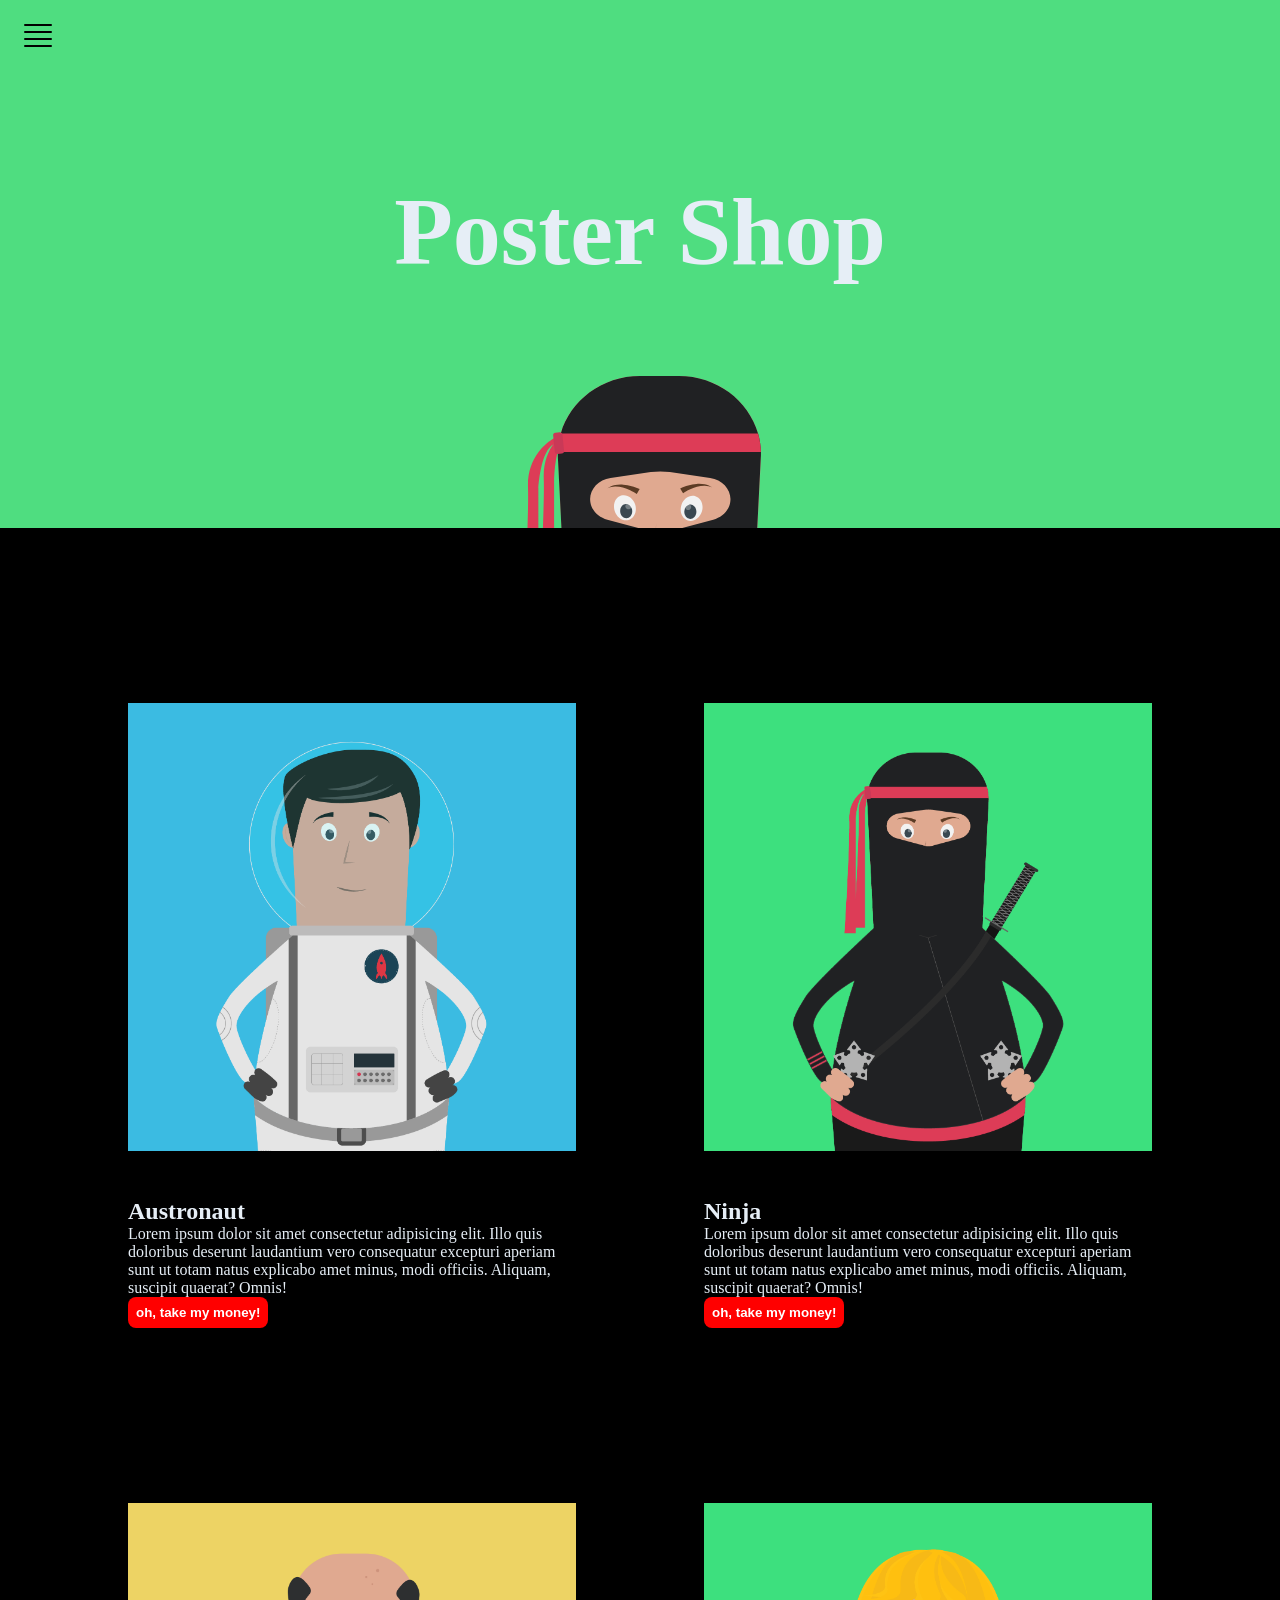
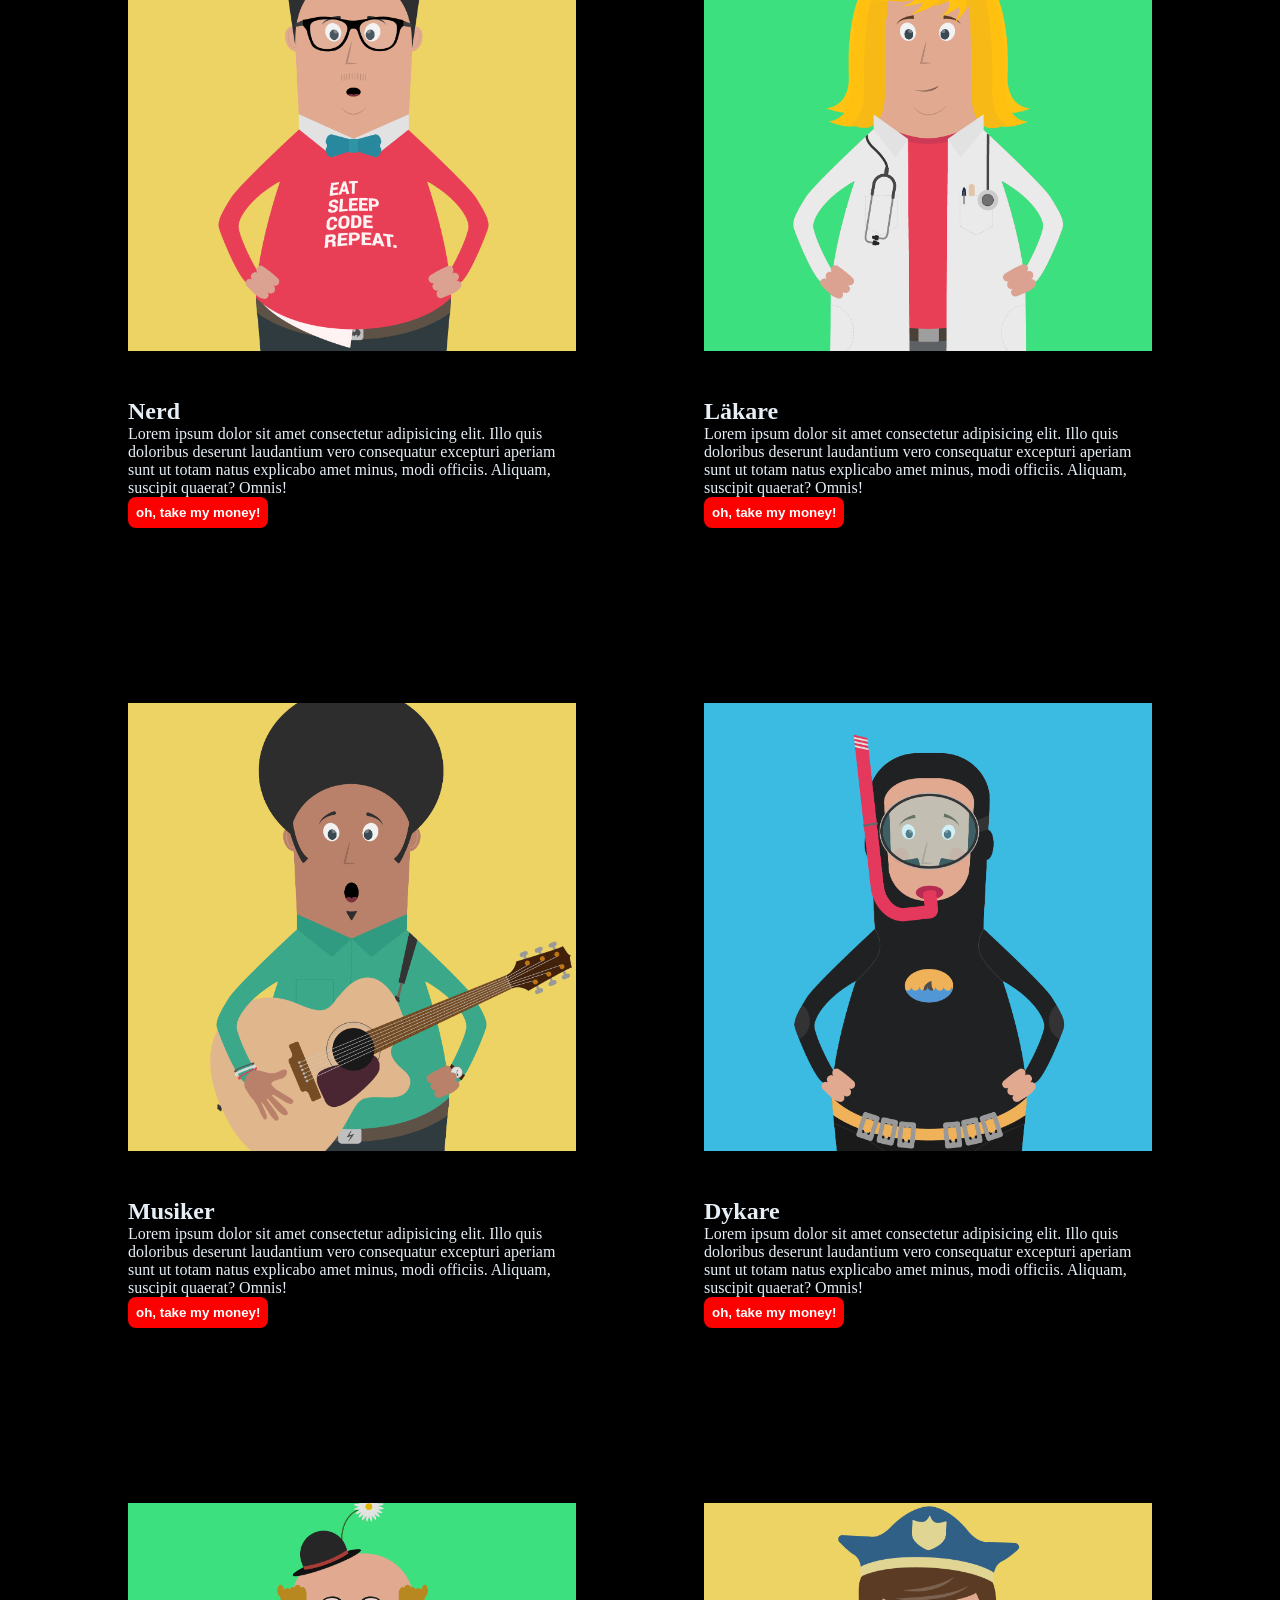
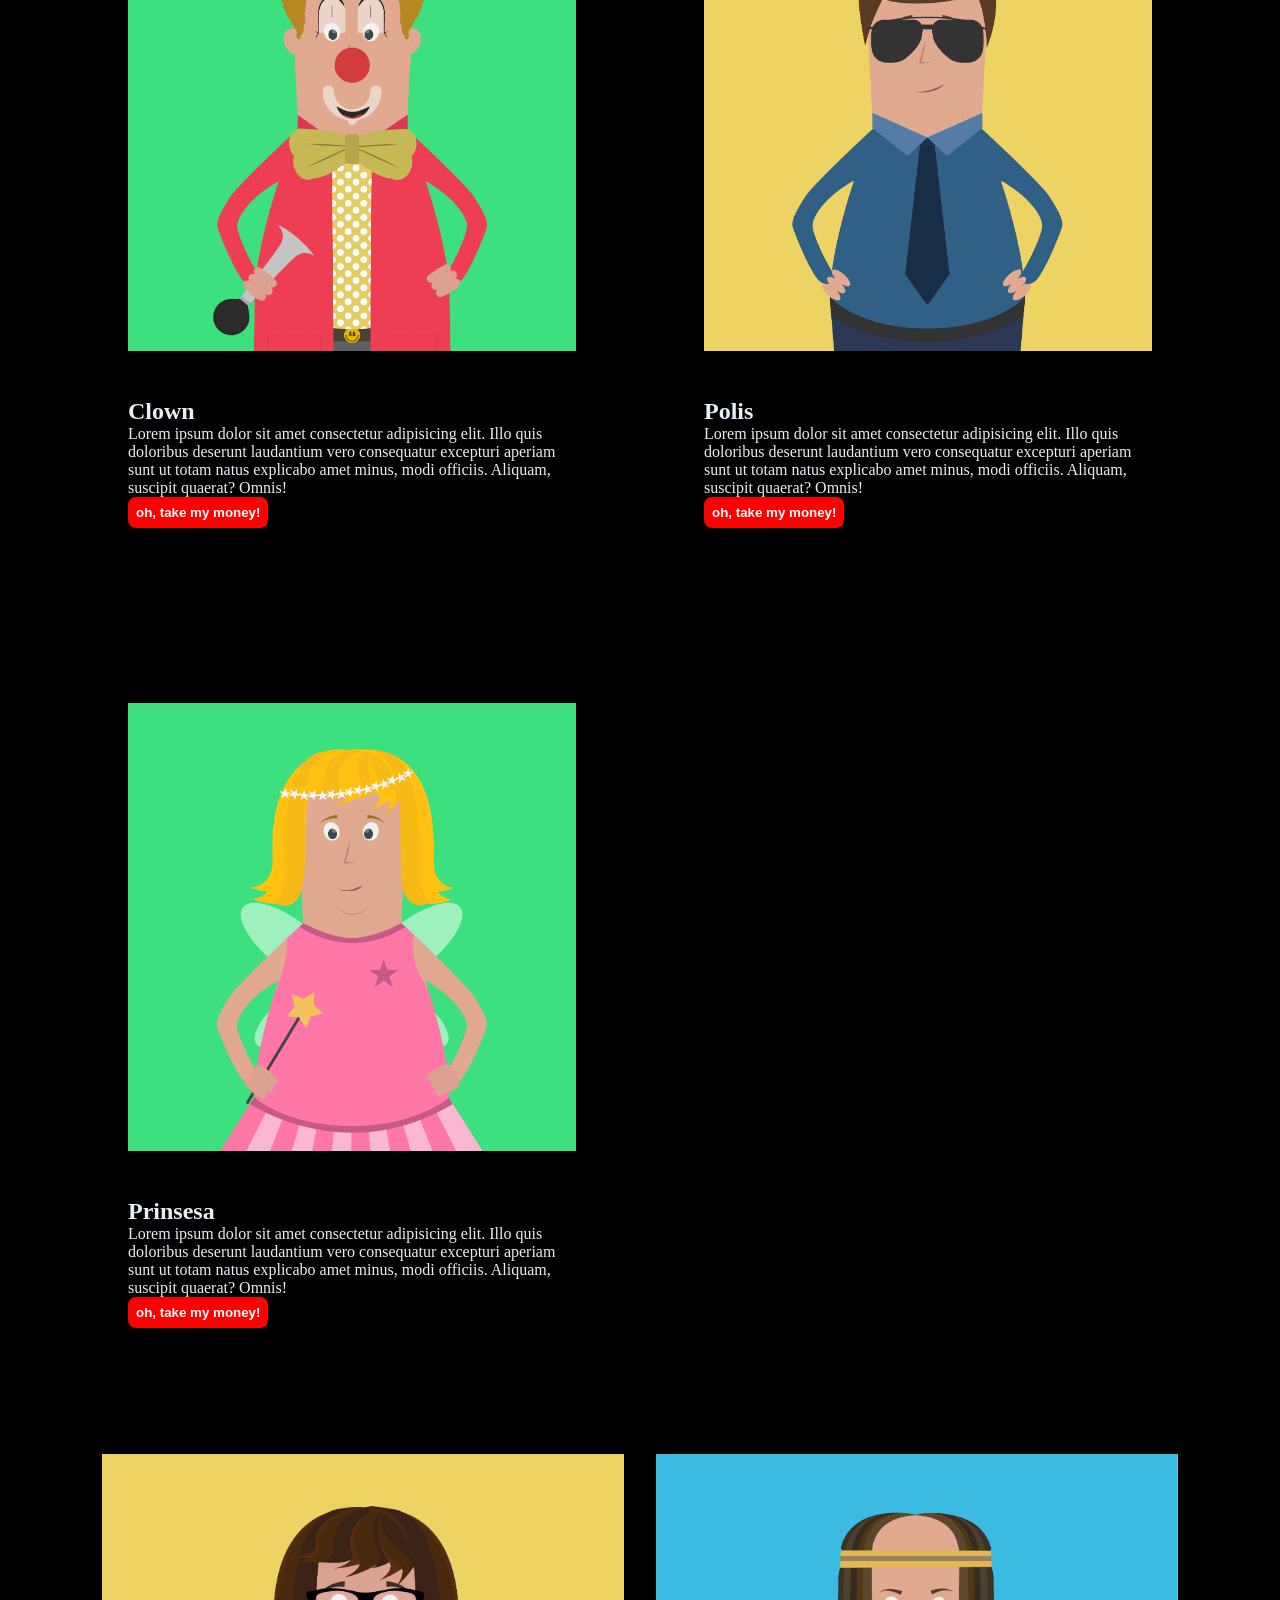
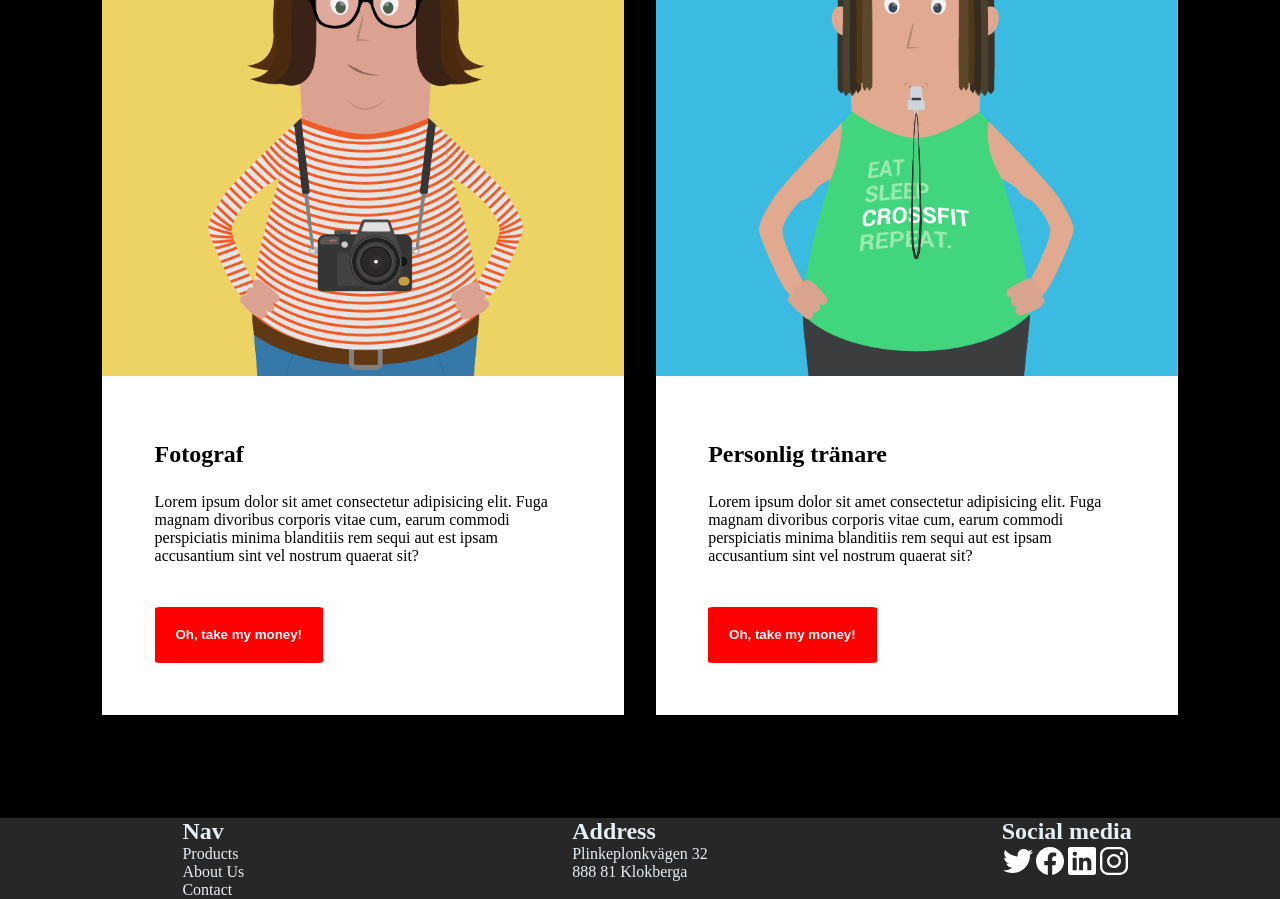
<file: index.html>
<!DOCTYPE html>
<html lang="en">
<head>
    <meta charset="UTF-8">
    <meta name="viewport" content="width=device-width, initial-scale=1.0">
    <link rel="stylesheet" href="Styles.css">
    <title>Document</title>
</head>
<body>
    <header>
        <newButton>
            <a href="Checkout.html">
                <button class="burgare" id="clickme">
                    <img src="images_files/navicon.svg" alt="">
                </button>
            </a>
        </newButton>
    </header>
    <footer>
        <strong>
            Poster Shop
        </strong>
    </footer>
    <main>
        <img src="images_files/ninjahead.svg" alt="">
    </main>
<section class="nest">
        <!-- ------------------------------------------------------------------------------ -->
        <article class="layout">
            <img src="images_files/char-1.png" alt=""> 
            <h2 id="">Austronaut</h2>
            <p>
                Lorem ipsum dolor sit amet consectetur adipisicing elit. Illo quis doloribus deserunt
                laudantium vero consequatur excepturi aperiam sunt ut totam natus explicabo amet minus, modi 
                officiis. Aliquam, suscipit quaerat? Omnis!
            </p>
            <a href="">
                <button id="pressMe"; ><strong>oh, take my money!</strong></button>
            </a>
        </article>
        <!-- ------------------------------------------------------------------------------ -->
        <article class="layout">
            <img src="images_files/char-2.png" alt="">
            <h2 id="">Ninja</h2>
            <p>
                Lorem ipsum dolor sit amet consectetur adipisicing elit. Illo quis doloribus deserunt
                laudantium vero consequatur excepturi aperiam sunt ut totam natus explicabo amet minus, modi 
                officiis. Aliquam, suscipit quaerat? Omnis!
            </p>
            <a href="">
                <button id="pressMe"; ><strong>oh, take my money!</strong></button>
            </a>
        </article>
        <!-- ------------------------------------------------------------------------------ -->
        <article class="layout">
            <img src="images_files/char-3.png" alt="">
            <h2 id="">Nerd</h2>
            <p>
                Lorem ipsum dolor sit amet consectetur adipisicing elit. Illo quis doloribus deserunt
                laudantium vero consequatur excepturi aperiam sunt ut totam natus explicabo amet minus, modi 
                officiis. Aliquam, suscipit quaerat? Omnis!
            </p>
            <a href="">
                <button id="pressMe"; ><strong>oh, take my money!</strong></button>
            </a>
        </article>
        <!-- ------------------------------------------------------------------------------ -->
        <article class="layout">
            <img src="images_files/char-11.png" alt="">
            <h2 id="">Läkare</h2>
            <p>
                Lorem ipsum dolor sit amet consectetur adipisicing elit. Illo quis doloribus deserunt
                laudantium vero consequatur excepturi aperiam sunt ut totam natus explicabo amet minus, modi 
                officiis. Aliquam, suscipit quaerat? Omnis!
            </p>
            <a href="">
                <button id="pressMe"; ><strong>oh, take my money!</strong></button>
            </a>
        </article>
        <!-- ------------------------------------------------------------------------------ -->
        <article class="layout">
            <img src="images_files/char-12.png" alt="">
            <h2 id="">Musiker</h2>
            <p>
                Lorem ipsum dolor sit amet consectetur adipisicing elit. Illo quis doloribus deserunt
                laudantium vero consequatur excepturi aperiam sunt ut totam natus explicabo amet minus, modi 
                officiis. Aliquam, suscipit quaerat? Omnis!
            </p>
            <a href="">
                <button id="pressMe"; ><strong>oh, take my money!</strong></button>
            </a>
        </article>
        <!-- ------------------------------------------------------------------------------ -->
         <article class="layout">
            <img src="images_files/char-4.png" alt="">
            <h2 id="">Dykare</h2>
            <p>
                Lorem ipsum dolor sit amet consectetur adipisicing elit. Illo quis doloribus deserunt
                laudantium vero consequatur excepturi aperiam sunt ut totam natus explicabo amet minus, modi 
                officiis. Aliquam, suscipit quaerat? Omnis!
            </p>
            <a href="">
                <button id="pressMe"; ><strong>oh, take my money!</strong></button>
            </a>
        </article>
        <!-- ------------------------------------------------------------------------------ -->
        <article class="layout">
            <img src="images_files/char-5.png" alt="">
            <h2 id="">Clown</h2>
            <p>
                Lorem ipsum dolor sit amet consectetur adipisicing elit. Illo quis doloribus deserunt
                laudantium vero consequatur excepturi aperiam sunt ut totam natus explicabo amet minus, modi 
                officiis. Aliquam, suscipit quaerat? Omnis!
            </p>
            <a href="">
                <button id="pressMe"; ><strong>oh, take my money!</strong></button>
            </a>
        </article>
        <!-- ------------------------------------------------------------------------------ -->
        <article class="layout">
            <img src="images_files/char-6.png" alt="">
            <h2 id="">Polis</h2>
            <p>
                Lorem ipsum dolor sit amet consectetur adipisicing elit. Illo quis doloribus deserunt
                laudantium vero consequatur excepturi aperiam sunt ut totam natus explicabo amet minus, modi 
                officiis. Aliquam, suscipit quaerat? Omnis!
            </p>
            <a href="">
                <button id="pressMe"; ><strong>oh, take my money!</strong></button>
            </a>
        </article>
        <!-- ------------------------------------------------------------------------------ -->
        <article class="layout">
            <img src="images_files/char-8.png" alt="">
            <h2>Prinsesa</h2>
            <p>
                Lorem ipsum dolor sit amet consectetur adipisicing elit. Illo quis doloribus deserunt
                laudantium vero consequatur excepturi aperiam sunt ut totam natus explicabo amet minus, modi 
                officiis. Aliquam, suscipit quaerat? Omnis!
            </p>
            <a href="">
                <button id="pressMe"; >
                    <strong>
                        oh, take my money!
                    </strong>
                </button>
            </a>
        </article>
    </section>

    <!-- ------------------------------------------------------------------------------ -->

    <section class="large">
        <div class="temp">
            <img src="images_files/char-7.png" alt="">
            <div id="textWithBackgroundColor">
                <h2 id="">Fotograf</h2>
                <p>Lorem ipsum dolor sit amet consectetur adipisicing elit. Fuga magnam divoribus corporis vitae cum, 
                    earum commodi perspiciatis minima blanditiis rem sequi aut est ipsam accusantium sint vel nostrum 
                    quaerat sit?
                </p>
                    <button class="redButton"; ><strong>Oh, take my money!</strong></button>
            </div>
        </div>
        <div class="temp">
            <img src="images_files/char-9.png" alt="">
            <div id="textWithBackgroundColor">
                <h2 id="">Personlig tränare</h2>
                <p>Lorem ipsum dolor sit amet consectetur adipisicing elit. Fuga magnam divoribus corporis vitae cum, 
                    earum commodi perspiciatis minima blanditiis rem sequi aut est ipsam accusantium sint vel nostrum 
                    quaerat sit?
                </p>
                <div>
                    <button class="redButton"; ><strong>Oh, take my money!</strong></button>
                </div>
            </div>
        </div>
    </section>

    <!-- ------------------------------------------------------------------------------ -->

    <section class="bottomBar">
        <div class="Bar">
                <h2 id="">Nav</h2>
                <p>Products</p>
                <p>About Us</p>
                <p>Contact</p>
        </div>
        <div id="Bar">
            <h2 id="">Address</h2>
            <p>Plinkeplonkvägen 32</p>
            <p>888 81 Klokberga</p>
        </div>
        <div id="Bar">
            <h2 id="">Social media</h2>
            <div class="bottomBarImg">
                <img src="images_files/logo-twitter.svg" alt="">
                <img src="images_files/logo-facebook.svg" alt="">
                <img src="images_files/logo-linkedin.svg" alt="">
                <img src="images_files/logo-instagram.svg" alt="">
            </div>
        </div>
    </section>
</body>
</html>
</html>
</file>
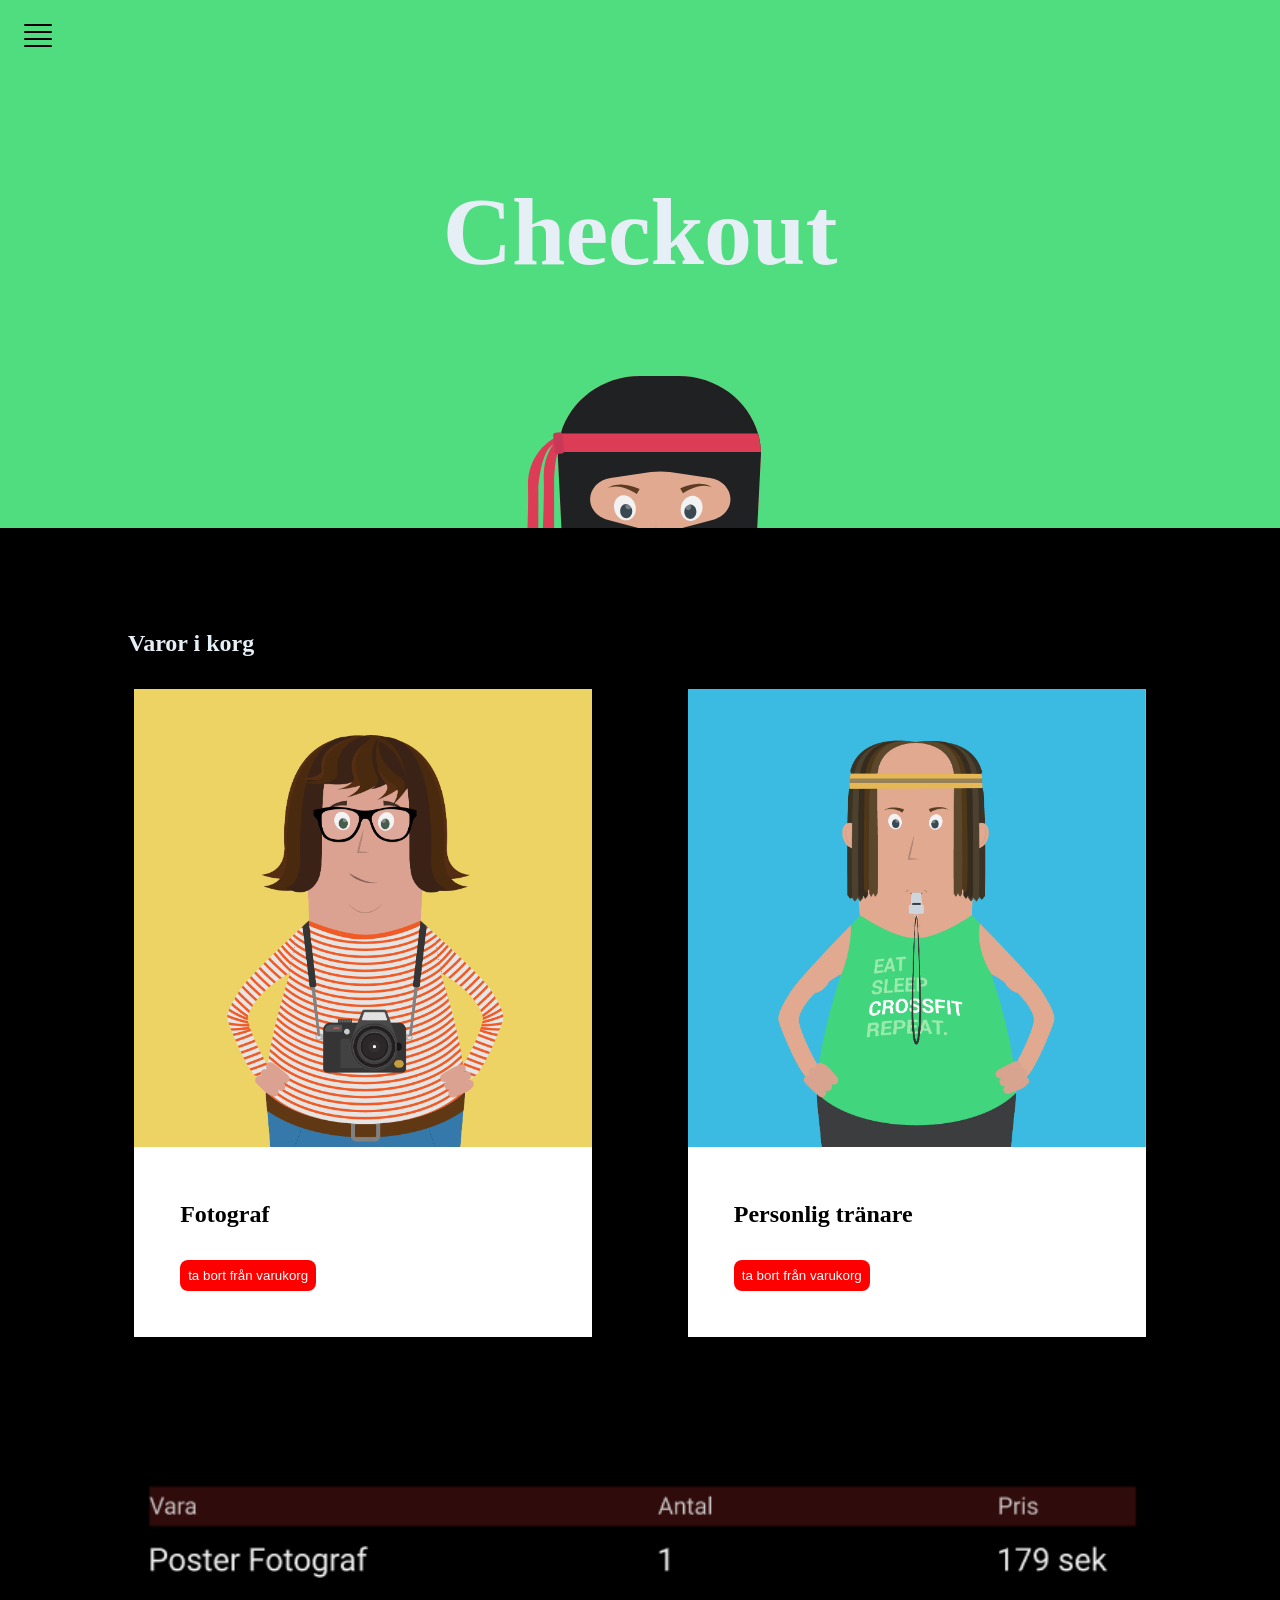
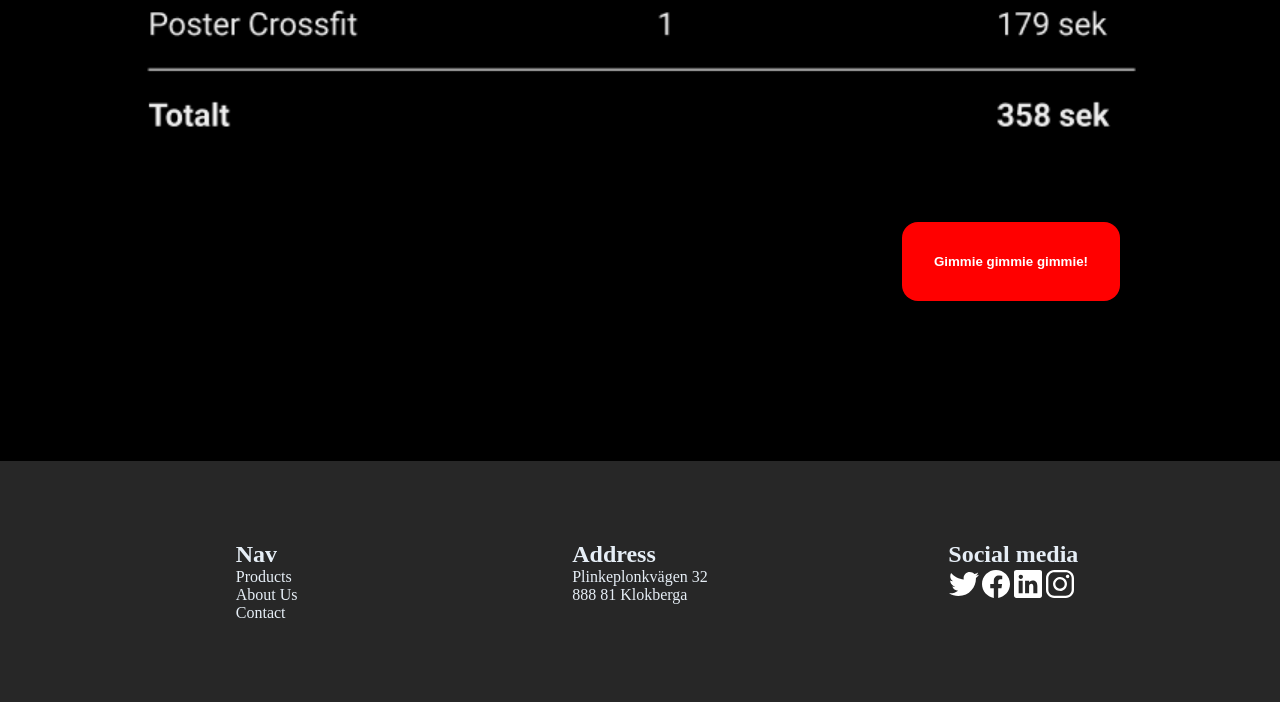
<file: Checkout.html>
<!DOCTYPE html>
<html lang="en">
<head>
    <meta charset="UTF-8">
    <meta name="viewport" content="width=device-width, initial-scale=1.0">
    <link rel="stylesheet" href="Chekout.css">
    <title>Document</title>
</head>
<body>
    <header>
        <newButton>
            <a href="index.html">
                <button id="clickme">
                    <img src="images_files/navicon.svg" alt="">
                </button>
            </a>
        </newButton>
    </header>
    <footer><strong>Checkout</strong></footer>
    <main><img src="images_files/ninjahead.svg" alt=""></main>
        <!-- ------------------------------------------------------------------------------ -->

    <div class="nest">
        <h2><strong>Varor i korg</strong></h2>
    </div>
        

    <!-- ------------------------------------------------------------------------------ -->
    <div class="large">
        <div class="temp">
            <img src="images_files/char-7.png" alt="">
            <div id="textWithBackgroundColor">
                <h2>Fotograf</h2>
                <button class="redButton" id="pressMe">ta bort från varukorg</button>
            </div>
        </div>
        <div class="temp">
            <img src="images_files/char-9.png" alt="">
            <div id="textWithBackgroundColor">
                <h2>Personlig tränare</h2>
                <button class="redButton" id="pressMe">ta bort från varukorg</button>
            </div>
        </div>
    </div>
    <div class="extraLarge"><img src="images_files/summa.png" alt=""></div>

    <div class="temp">
        <button class="bigButton"><strong>Gimmie gimmie gimmie!</strong></button>
    </div>
    <!-- ------------------------------------------------------------------------------ -->
    <section class="bottomBar">
        <div class="Bar">
                <h2 id="">Nav</h2>
                <p>Products</p>
                <p>About Us</p>
                <p>Contact</p>
        </div>
        <div id="Bar">
            <h2 id="">Address</h2>
            <p>Plinkeplonkvägen 32</p>
            <p>888 81 Klokberga</p>
        </div>
        <div id="Bar">
            <h2 id="">Social media</h2>
            <div class="bottomBarImg">
                <img src="images_files/logo-twitter.svg" alt="">
                <img src="images_files/logo-facebook.svg" alt="">
                <img src="images_files/logo-linkedin.svg" alt="">
                <img src="images_files/logo-instagram.svg" alt="">
            </div>
        </div>
    </section>
</body>
</html>
</html>
</file>
<file: Styles.css>
*{
    box-sizing:border-box;
    margin: 0;
    padding: 0;
}

html{}

body {
    min-height: 100vh;
    width: 100%;
    font-family: "Roboto";
    background-color: black;
    color:#e6eef6;
}

header { 
    display: grid;
    background-color: #4FDD80;
    grid-column: 1 / span 5;
    grid-row: 1 / span 1;
    grid-template-rows: 11rem;
}

footer {
    display: grid;
    background-color: #4FDD80;
    grid-column: auto / span 5;
    grid-row: 2 / 3;
    grid-template-rows: 11rem;
    
    justify-items: center;
    align-items: top;
    font-size: 6rem;
}

main {
    display: grid;
    grid-template-rows: 11rem;
    background-color: #4FDD80;
    grid-column: 1 / span 5;
    grid-row: 3 / span 1;
    
    align-items: end;
    justify-content: center;
}

.nest {
    display:grid;
    gap:2rem;
    padding-left: 5rem;
    padding-right: 5rem;
    padding-top: 5rem;
    
    /* fluid columns that respond to viewport dimensions without media queries */
    grid-template-columns: repeat(auto-fit, minmax(min(500px, 50vmax), 1fr));
    grid-auto-rows: repeat(auto, 1fr);
    /* align-items:stretch; */
}

/* .nest img {
    width:100%;
    height:100%;
    object-fit:contain;
    display:block;
} */

.layout {
    display:flex;
    align-items:start;
    justify-content:center;
    flex-direction: column;
    overflow:hidden;
    margin: 3rem;
    /* default aspect for balanced cards */
    aspect-ratio: 4/6;
}

.layout img {
   width:100%;
    height:100%;
    object-fit:contain;
    display:block;
}

/* button --> */

#pressMe {
    border-radius: 0.5rem;
    gap: 0.5rem;
    padding: 0.5rem;
    color: white;
    background-color: red;
    border: none;
}

#clickme {
    margin-top: 1.5rem;
    margin-left: 1.5rem;
    background: none;
    border: none;
    cursor: pointer;
}

/* <-- button */


/* text */

#textWithBackgroundColor {
    background-color: white;
    padding: 1rem;
}

/* text */

.large {
    width: 100%;
    display: inline-grid;
    grid-template-columns: repeat(auto-fit, minmax(min(350px, 50vmax), 1fr));
    grid-template-rows: repeat(auto, 1fr);
    
    background-color: black;
    padding-left: 8%;
    padding-right: 8%;
    padding-bottom: 8%;
    gap: 2rem;
    
    grid-column: auto / span 1;
    grid-row: auto / span 1;
}

.large img {
    width:100%;
    height:100%;
    object-fit:contain;
    display:block;
}

.temp {
    display: inline-grid;
    grid-template-columns: repeat(1, auto);
    grid-template-rows: repeat(1, 1fr);
    padding-top: 15%;
}
.temp h2 {
    background-color: white;
    padding-top: 3%;
    justify-self: start;
    color: black;
    font-family: "roboto";
}

.temp p {
    background-color: white;
    font-family: "roboto";
    color: black;
    padding-top: 6%;
    padding-bottom: 10%;
    justify-self: start;
}

.temp button {
    padding: 5%;
    gap: 10%;
    border-radius: 3%;
    color: white;
    background-color: red;
    border: none;
}

#textWithBackgroundColor {
    background-color: white;
    padding: 10%;
}

.bottomBar {
    width: 100%;
    display: grid;
    justify-items: center;
    /* align-items: center; */
    grid-template-columns: repeat(3, 1fr);
    grid-template-rows: 1fr;
    
    background-color:rgb(39, 39, 39);
    
    grid-column: auto / span 5;
    grid-row: auto / span 1; 
}

.bar {
    display: flex;
    flex-direction: column;
    background-color:rgb(39, 39, 39);
    justify-content: center;
    
}

.bar h2 {
    padding: 3%;
}

.bar p {
    font-size: 10%;
}

.bottomBarImg {
    display: flex;
    flex-direction: row;
}
</file>
<file: Chekout.css>
*{
    box-sizing:border-box;
    margin: 0;
    padding: 0;
}

body {
    /* display: grid;
    grid-template-columns: auto;
    grid-template-rows: auto; */
    min-height: 100vh;
    width: 100%;
    font-family: "Roboto";
    background-color: black;
    color:#e6eef6;
}


header { 
    display: grid;
    background-color: #4FDD80;
    grid-column: 1 / span 5;
    grid-row: 1 / span 1;
    grid-template-rows: 11rem;
}

footer {
    display: grid;
    background-color: #4FDD80;
    grid-column: auto / span 5;
    grid-row: 2 / 3;
    grid-template-rows: 11rem;
    
    justify-items: center;
    align-items: top;
    font-size: 6rem;
}

main {
    display: grid;
    grid-template-rows: 11rem;
    background-color: #4FDD80;
    grid-column: 1 / span 5;
    grid-row: 3 / span 1;
    
    align-items: end;
    justify-content: center;
}

.nest {
    display:grid;
    padding-left: 10%;
    padding-top: 8%;
   
    grid-template-columns: repeat(auto-fit, minmax(min(500px, 50vmax), 1fr));
    grid-auto-rows: repeat(auto, 1fr);
}

.layout {
    display:flex;
    align-items:start;
    justify-content:center;
    flex-direction: column;
    overflow:hidden;
    margin: 3rem;
    aspect-ratio: 4/6;
}

.layout img {
   width:100%;
    height:100%;
    object-fit:contain;
    display:block;
}

/* button --> */

#pressMe {
    border-radius: 0.5rem;
    gap: 0.5rem;
    padding: 0.5rem;
    color: white;
    background-color: red;
    border: none;
}

#clickme {
    margin-top: 1.5rem;
    margin-left: 1.5rem;
    background: none;
    border: none;
    cursor: pointer;
}

/* <-- button */


/* text */

#textWithBackgroundColor {
    background-color: white;
}

/* text */

.large {
    width: 100%;
    display: grid;
    grid-template-columns: repeat(auto-fit, minmax(min(350px, 50vmax), 1fr));
    grid-template-rows: repeat(auto, 1fr);
    
    background-color: black;
    padding-left: 8%;
    padding-right: 8%;
    padding-bottom: 8%;
    gap: 2rem;
    
    grid-column: auto / span 1;
    grid-row: auto / span 1;
}

.large img {
    width:100%;
    height:100%;
    object-fit:contain;
    display:block;
}

.temp {
    display: grid;
    grid-template-columns: repeat(1, auto);
    grid-template-rows: repeat(1, 1fr);
    padding: 2rem;
    align-items: center;
    justify-content: end;
}
.temp h2 {
    background-color: white;
    padding-top: 0.5rem;
    color: black;
    font-family: "roboto";
}

.temp p {
    background-color: white;
    font-family: "roboto";
    color: black;
    padding-top: 1rem;
    padding-bottom: 2rem;
}

.bigButton {
    margin: 8rem;
    padding: 2rem;
}

.temp button {
    margin-top: 2rem;
    /* gap: 1rem; */
    border-radius: 1rem;
    color: white;
    background-color: red;
    border: none;
    justify-content: flex-start;
}

#textWithBackgroundColor {
    background-color: white;
    padding: 10%;
}

.bottomBar {
    width: 100%;
    display: grid;
    justify-items: center;
    grid-template-columns: repeat(3, 1fr);
    grid-template-rows: 1fr;
    
    background-color:rgb(39, 39, 39);
    padding: 5rem;
    
    grid-column: auto / span 5;
    grid-row: auto / span 1; 
}

.bar {
    display: flex;
    flex-direction: column;
    background-color:rgb(39, 39, 39);
    justify-content: center;
    
}

.bar h2 {
    padding: 3%;
}

.bar p {
    font-size: 10%;
}

.bottomBarImg {
    display: flex;
    flex-direction: row;
}

.extraLarge {
    display: flex;
    padding-left: 10%;
    padding-right: 10%;
}

.extraLarge img {
    width: 100%;
    height: auto;
    display: block;
}
</file>
